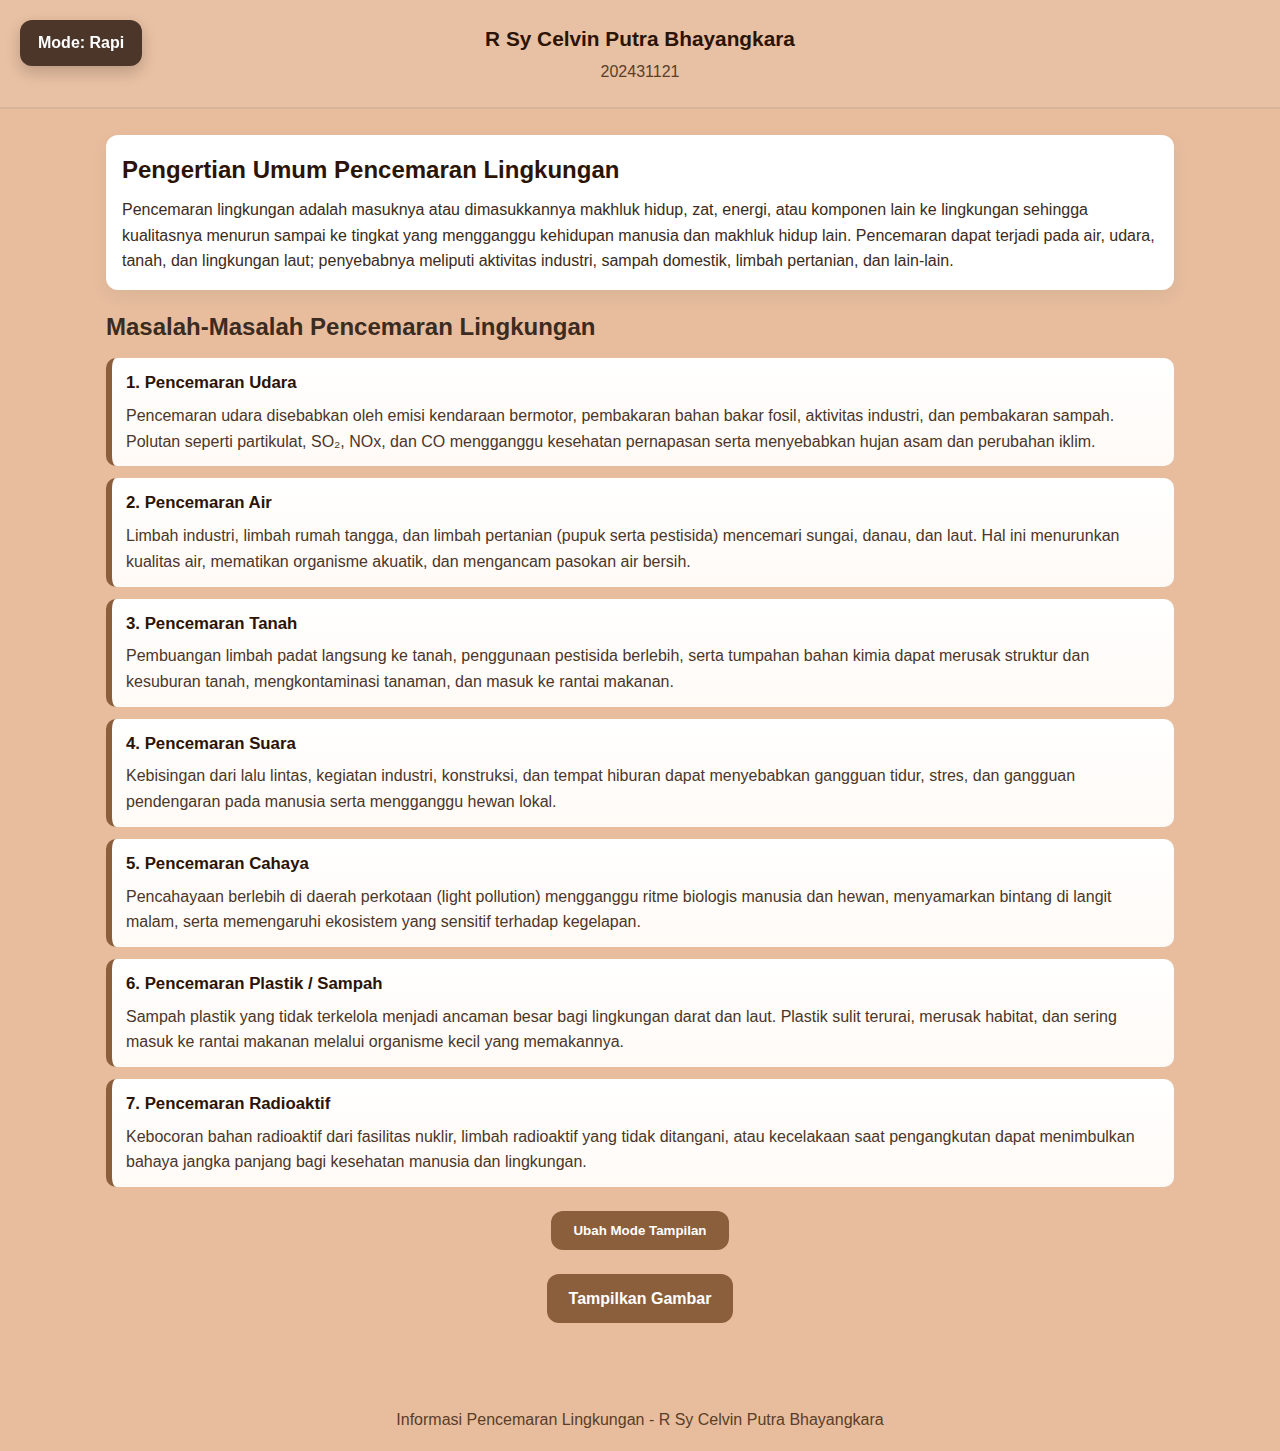
<file: index.html>
<!DOCTYPE html>
<html lang="id">
<head>
    <meta charset="UTF-8" />
    <meta name="viewport" content="width=device-width, initial-scale=1.0" />
    <title>Informasi Pencemaran Lingkungan</title>
    <link rel="stylesheet" href="style.css" />
    <script defer src="script.js"></script>
</head>
<body class="mode-rapi">
    <header class="site-header">
        <div class="identity">
            <h1 id="Nama">R Sy Celvin Putra Bhayangkara</h1>
            <p id="NIM">202431121</p>
        </div>

        <div class="mode-indicator" id="modeIndicator">Mode: Rapi</div>
    </header>

    <main class="container">
    <section class="intro">
      <h2>Pengertian Umum Pencemaran Lingkungan</h2>
      <p>
        Pencemaran lingkungan adalah masuknya atau dimasukkannya makhluk hidup, zat, energi, atau komponen lain ke lingkungan
        sehingga kualitasnya menurun sampai ke tingkat yang mengganggu kehidupan manusia dan makhluk hidup lain. Pencemaran
        dapat terjadi pada air, udara, tanah, dan lingkungan laut; penyebabnya meliputi aktivitas industri, sampah domestik,
        limbah pertanian, dan lain-lain.
      </p>
    </section>

    <section class="problems">
      <h2>Masalah-Masalah Pencemaran Lingkungan</h2>

      <article class="problem" data-id="1">
        <h3 class="title">1. Pencemaran Udara</h3>
        <p class="desc">Pencemaran udara disebabkan oleh emisi kendaraan bermotor, pembakaran bahan bakar fosil,
          aktivitas industri, dan pembakaran sampah. Polutan seperti partikulat, SO₂, NOx, dan CO mengganggu kesehatan
          pernapasan serta menyebabkan hujan asam dan perubahan iklim.</p>
      </article>

      <article class="problem" data-id="2">
        <h3 class="title">2. Pencemaran Air</h3>
        <p class="desc">Limbah industri, limbah rumah tangga, dan limbah pertanian (pupuk serta pestisida) mencemari sungai,
          danau, dan laut. Hal ini menurunkan kualitas air, mematikan organisme akuatik, dan mengancam pasokan air bersih.</p>
      </article>

      <article class="problem" data-id="3">
        <h3 class="title">3. Pencemaran Tanah</h3>
        <p class="desc">Pembuangan limbah padat langsung ke tanah, penggunaan pestisida berlebih, serta tumpahan bahan
          kimia dapat merusak struktur dan kesuburan tanah, mengkontaminasi tanaman, dan masuk ke rantai makanan.</p>
      </article>

      <article class="problem" data-id="4">
        <h3 class="title">4. Pencemaran Suara</h3>
        <p class="desc">Kebisingan dari lalu lintas, kegiatan industri, konstruksi, dan tempat hiburan dapat menyebabkan
          gangguan tidur, stres, dan gangguan pendengaran pada manusia serta mengganggu hewan lokal.</p>
      </article>

      <article class="problem" data-id="5">
        <h3 class="title">5. Pencemaran Cahaya</h3>
        <p class="desc">Pencahayaan berlebih di daerah perkotaan (light pollution) mengganggu ritme biologis manusia dan hewan,
          menyamarkan bintang di langit malam, serta memengaruhi ekosistem yang sensitif terhadap kegelapan.</p>
      </article>

      <article class="problem" data-id="6">
        <h3 class="title">6. Pencemaran Plastik / Sampah</h3>
        <p class="desc">Sampah plastik yang tidak terkelola menjadi ancaman besar bagi lingkungan darat dan laut. Plastik
          sulit terurai, merusak habitat, dan sering masuk ke rantai makanan melalui organisme kecil yang memakannya.</p>
      </article>

      <article class="problem" data-id="7">
        <h3 class="title">7. Pencemaran Radioaktif</h3>
        <p class="desc">Kebocoran bahan radioaktif dari fasilitas nuklir, limbah radioaktif yang tidak ditangani, atau
          kecelakaan saat pengangkutan dapat menimbulkan bahaya jangka panjang bagi kesehatan manusia dan lingkungan.</p>
      </article>
    </section>

        <div class="btn-area">
            <button class="mode-toggle-btn" id="toggleModeBtn">Ubah Mode Tampilan</button>
        </div>

        <div class="btn-area">
            <a href="halaman_2.html" class="btn-gambar">Tampilkan Gambar</a>
        </div>
    </main>

    <footer class="site-footer">
        <p>Informasi Pencemaran Lingkungan - R Sy Celvin Putra Bhayangkara</p>
    </footer>
</body>
</html>
</file>
<file: style.css>
* {
  margin: 0;
  padding: 0;
  box-sizing: border-box;
}
html, body {
  height: 100%;
  font-family: Inter, Arial, sans-serif;
}

/* TEMA WARNA COKLAT (WAJIB) */
:root {
  --bg-1: #e7bd9e;     
  --bg-2: #ead6c3;     
  --card: #fff3e6;     
  --text: #2b1405;     
  --accent: #8b5e3c;   
  --muted: #5a3e28;    
}

/* BODY */
body {
  background: var(--bg-1);
  color: var(--text);
  line-height: 1.6;
}

/* MODE INDICATOR */
.mode-indicator {
  position: fixed;
  top: 20px;
  left: 20px;
  padding: 10px 18px;
  background: #4b3629;
  color: white;
  border-radius: 12px;
  font-weight: 700;
  box-shadow: 0 6px 15px rgba(0,0,0,0.2);
  z-index: 999;
}

/* HEADER */
.site-header {
  text-align: center;
  padding: 22px 20px;
  border-bottom: 2px solid rgba(0,0,0,0.06);
  background: rgba(255,255,255,0.06);
}

.identity h1 {
  font-size: 1.3rem;
  font-weight: 700;
}
.identity p {
  font-size: 1rem;
  color: var(--muted);
  margin-top: 4px;
} 


/* SHARED CONTAINER */
.container {
  max-width: 1100px;
  margin: 26px auto;
  padding: 0 16px 40px;
  width: 100%;
}

/* INTRO SECTION */
.intro {
  background: white;
  padding: 16px;
  border-radius: 12px;
  box-shadow: 0 6px 18px rgba(0,0,0,0.06);
}
.intro h2 { margin-bottom: 8px; color: var(--text); }
.intro p { color: #3b2b20; }

/* PROBLEM LIST */
.problems { margin-top: 18px; }
.problems h2 { margin-bottom: 12px; color: #3b2b20; }

.problem {
  margin-bottom: 12px;
  background: linear-gradient(180deg, #fff, #fffaf6);
  padding: 12px 14px;
  border-radius: 10px;
  border-left: 6px solid var(--accent);
  transition: transform .15s ease, box-shadow .15s ease;
}
.problem:hover {
  transform: translateY(-4px);
  box-shadow: 0 8px 22px rgba(0,0,0,0.08);
}
.problem .title {
  font-size: 1.05rem;
  margin-bottom:6px;
  color: var(--text);
}
.problem .desc { color: #4b3629; }

/* BUTTONS */
.btn-area {
  margin-top: 24px;
  display: flex;
  justify-content: center;
}

.mode-toggle-btn,
.btn-gambar,
.btn-back {
  padding: 12px 22px;
  background: var(--accent);
  color: white !important;
  border-radius: 12px;
  font-weight: 700;
  text-decoration: none;
  border: none;
  cursor: pointer;
  transition: 0.2s;
  display: inline-block;
}
.mode-toggle-btn:hover,
.btn-gambar:hover,
.btn-back:hover {
  opacity: 0.9;
}

/* HALAMAN GAMBAR */
.images-header { 
    text-align: center;
    padding: 22px 20px; 
    border-bottom:2px solid rgba(0,0,0,0.06); 
    background: rgba(255,255,255,0.04); 
}
.images-header h1 { 
    font-size:1.2rem; 
    color:var(--text); 
}
.images-header p { 
    color:#6b4f3a; 
    margin-top:6px; 
}

.gallery {
  display: grid;
  gap: 20px;
  padding: 20px;
}
.card {
  background: var(--card);
  border-radius: 12px;
  overflow: hidden;
  box-shadow: 0 4px 18px rgba(0,0,0,0.15);
}
.card img {
  width: 100%;
  height: 210px;
  object-fit: cover;
}
.card h3 {
  text-align: center;
  padding: 12px;
  color: var(--text);
}

/* FOOTER */
.site-footer {
  margin-top: auto;
  padding: 18px 20px;
  text-align:center;
  color:var(--muted);
}

/* GRID RESPONSIVE */
@media (max-width: 600px) {
  .gallery { grid-template-columns: 1fr; }
}
@media (min-width: 601px) and (max-width: 992px) {
  .gallery { grid-template-columns: repeat(2, 1fr); }
}
@media (min-width: 992px) {
  .gallery { grid-template-columns: repeat(3, 1fr); }
}

/* TOMBOL KEMBALI */
.back-area {
  margin-top: 30px;
  display: flex;
  justify-content: center;
}

/* MODE BERANTAKAN (ACAK) */
body.mode-berantakan {
  background: #ffddc7;
  color: #333;
}
body.mode-berantakan .mode-indicator {
  background: yellow;
  color: purple;
}
body.mode-berantakan .problem {
  background: #ffe9a8;
  border-left-color: cyan;
}
body.mode-berantakan .btn-gambar,
body.mode-berantakan .mode-toggle-btn,
body.mode-berantakan .btn-back {
  background: #00ff66 !important;
  color: #111 !important;
}
body.mode-berantakan .card {
  border-left-color: magenta;
}
</file>
